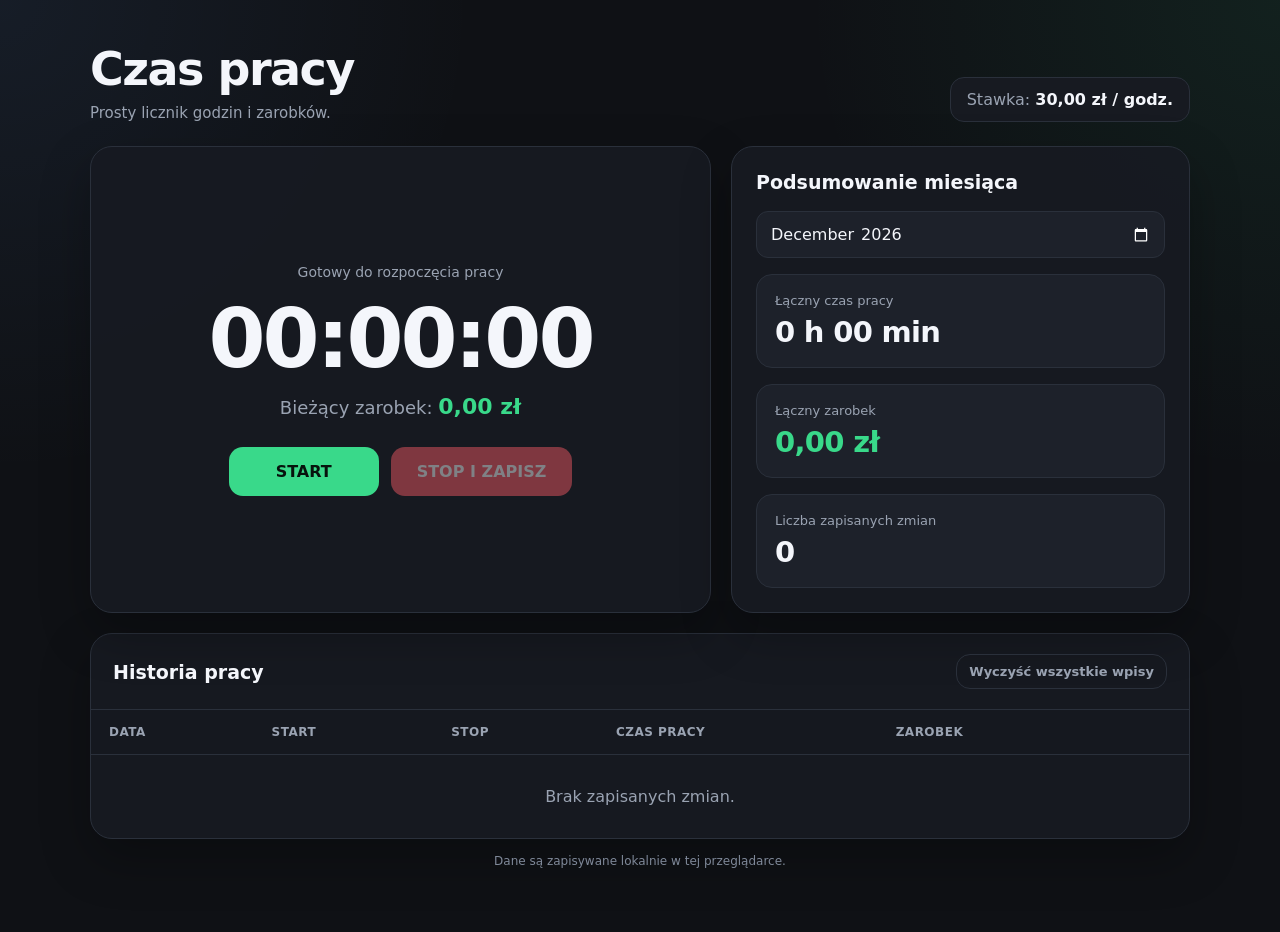
<file: index.html>
<!DOCTYPE html>
<html lang="pl">
<head>
  <meta charset="UTF-8" />
  <meta name="viewport" content="width=device-width, initial-scale=1.0" />
  <meta name="theme-color" content="#111318" />
  <title>Czas pracy</title>
  <style>
    :root{
      --bg:#0f1115;
      --panel:#171a21;
      --panel2:#1d212a;
      --text:#f4f6fb;
      --muted:#9aa3b2;
      --border:#2a303b;
      --green:#39d98a;
      --green2:#22b873;
      --red:#ff5d68;
      --blue:#6da8ff;
      --shadow:0 20px 50px rgba(0,0,0,.28);
    }

    *{box-sizing:border-box}

    body{
      margin:0;
      min-height:100vh;
      font-family:Inter,system-ui,-apple-system,BlinkMacSystemFont,"Segoe UI",sans-serif;
      background:
        radial-gradient(circle at top left, rgba(109,168,255,.08), transparent 30%),
        radial-gradient(circle at top right, rgba(57,217,138,.08), transparent 30%),
        var(--bg);
      color:var(--text);
    }

    .wrap{
      width:min(1100px, calc(100% - 32px));
      margin:0 auto;
      padding:42px 0 64px;
    }

    header{
      display:flex;
      justify-content:space-between;
      gap:20px;
      align-items:end;
      margin-bottom:24px;
    }

    h1{
      margin:0;
      font-size:clamp(30px,5vw,46px);
      letter-spacing:-1.5px;
    }

    .subtitle{
      color:var(--muted);
      margin-top:8px;
      font-size:15px;
    }

    .rate{
      background:var(--panel);
      border:1px solid var(--border);
      border-radius:14px;
      padding:12px 16px;
      color:var(--muted);
      white-space:nowrap;
    }

    .rate strong{color:var(--text)}

    .grid{
      display:grid;
      grid-template-columns:1.15fr .85fr;
      gap:20px;
    }

    .card{
      background:rgba(23,26,33,.94);
      border:1px solid var(--border);
      border-radius:22px;
      box-shadow:var(--shadow);
    }

    .timer-card{
      padding:34px;
      display:flex;
      min-height:330px;
      flex-direction:column;
      justify-content:center;
      align-items:center;
      text-align:center;
    }

    .status{
      color:var(--muted);
      font-size:14px;
      margin-bottom:18px;
    }

    .status.running{
      color:var(--green);
    }

    .timer{
      font-variant-numeric:tabular-nums;
      font-weight:800;
      font-size:clamp(48px,8vw,82px);
      line-height:1;
      letter-spacing:-3px;
      margin-bottom:14px;
    }

    .live-money{
      color:var(--muted);
      font-size:18px;
      margin-bottom:28px;
    }

    .live-money strong{
      color:var(--green);
      font-size:22px;
    }

    .controls{
      display:flex;
      gap:12px;
      flex-wrap:wrap;
      justify-content:center;
    }

    button{
      border:0;
      cursor:pointer;
      font:inherit;
      font-weight:800;
      border-radius:14px;
      transition:.18s ease;
    }

    button:hover{transform:translateY(-1px)}
    button:active{transform:translateY(0)}

    .primary{
      min-width:150px;
      padding:15px 26px;
      background:var(--green);
      color:#07130d;
    }

    .primary:hover{background:var(--green2)}

    .stop{
      min-width:150px;
      padding:15px 26px;
      background:var(--red);
      color:white;
    }

    .stop:disabled,
    .primary:disabled{
      opacity:.45;
      cursor:not-allowed;
      transform:none;
    }

    .summary{
      padding:24px;
      display:flex;
      flex-direction:column;
      gap:16px;
    }

    .summary h2{
      font-size:19px;
      margin:0 0 2px;
    }

    .month-picker{
      display:flex;
      gap:10px;
      align-items:center;
    }

    input[type="month"]{
      width:100%;
      background:var(--panel2);
      color:var(--text);
      border:1px solid var(--border);
      border-radius:12px;
      padding:12px 13px;
      font:inherit;
      color-scheme:dark;
    }

    .stat{
      background:var(--panel2);
      border:1px solid var(--border);
      border-radius:16px;
      padding:18px;
    }

    .stat-label{
      color:var(--muted);
      font-size:13px;
      margin-bottom:7px;
    }

    .stat-value{
      font-size:29px;
      font-weight:850;
      letter-spacing:-.7px;
    }

    .stat-value.money{color:var(--green)}

    .table-card{
      margin-top:20px;
      overflow:hidden;
    }

    .table-head{
      display:flex;
      justify-content:space-between;
      align-items:center;
      gap:15px;
      padding:20px 22px;
      border-bottom:1px solid var(--border);
    }

    .table-head h2{
      margin:0;
      font-size:19px;
    }

    .clear-btn{
      background:transparent;
      color:var(--muted);
      border:1px solid var(--border);
      padding:9px 12px;
      font-size:13px;
    }

    .clear-btn:hover{
      color:white;
      border-color:#455064;
    }

    .table-wrap{overflow:auto}

    table{
      width:100%;
      border-collapse:collapse;
      min-width:760px;
    }

    th,td{
      padding:15px 18px;
      text-align:left;
      border-bottom:1px solid var(--border);
      font-size:14px;
    }

    th{
      color:var(--muted);
      font-size:12px;
      text-transform:uppercase;
      letter-spacing:.5px;
      background:#15181f;
    }

    tbody tr:hover{background:rgba(255,255,255,.015)}

    .money-cell{
      color:var(--green);
      font-weight:750;
    }

    .delete{
      background:transparent;
      color:#ff7c85;
      padding:7px 10px;
      border:1px solid rgba(255,93,104,.25);
      font-size:12px;
    }

    .empty{
      padding:32px;
      color:var(--muted);
      text-align:center;
    }

    .note{
      margin-top:15px;
      color:#7f8999;
      font-size:12px;
      text-align:center;
    }

    @media (max-width:800px){
      .grid{grid-template-columns:1fr}
      header{align-items:flex-start;flex-direction:column}
      .rate{width:100%}
      .timer-card{min-height:300px;padding:28px 18px}
      .wrap{width:min(100% - 20px,1100px);padding-top:24px}
      .timer{letter-spacing:-2px}
    }
  </style>
</head>
<body>
  <main class="wrap">
    <header>
      <div>
        <h1>Czas pracy</h1>
        <div class="subtitle">Prosty licznik godzin i zarobków.</div>
      </div>
      <div class="rate">Stawka: <strong>30,00 zł / godz.</strong></div>
    </header>

    <section class="grid">
      <div class="card timer-card">
        <div id="status" class="status">Gotowy do rozpoczęcia pracy</div>
        <div id="timer" class="timer">00:00:00</div>
        <div class="live-money">Bieżący zarobek: <strong id="liveMoney">0,00 zł</strong></div>
        <div class="controls">
          <button id="startBtn" class="primary">START</button>
          <button id="stopBtn" class="stop" disabled>STOP I ZAPISZ</button>
        </div>
      </div>

      <aside class="card summary">
        <h2>Podsumowanie miesiąca</h2>
        <div class="month-picker">
          <input id="monthPicker" type="month">
        </div>

        <div class="stat">
          <div class="stat-label">Łączny czas pracy</div>
          <div id="monthTime" class="stat-value">0 h 00 min</div>
        </div>

        <div class="stat">
          <div class="stat-label">Łączny zarobek</div>
          <div id="monthMoney" class="stat-value money">0,00 zł</div>
        </div>

        <div class="stat">
          <div class="stat-label">Liczba zapisanych zmian</div>
          <div id="monthSessions" class="stat-value">0</div>
        </div>
      </aside>
    </section>

    <section class="card table-card">
      <div class="table-head">
        <h2>Historia pracy</h2>
        <button id="clearBtn" class="clear-btn">Wyczyść wszystkie wpisy</button>
      </div>
      <div class="table-wrap">
        <table>
          <thead>
            <tr>
              <th>Data</th>
              <th>Start</th>
              <th>Stop</th>
              <th>Czas pracy</th>
              <th>Zarobek</th>
              <th></th>
            </tr>
          </thead>
          <tbody id="historyBody"></tbody>
        </table>
        <div id="emptyState" class="empty">Brak zapisanych zmian.</div>
      </div>
    </section>

    <div class="note">Dane są zapisywane lokalnie w tej przeglądarce.</div>
  </main>

  <script>
    const HOURLY_RATE = 30;
    const STORAGE_KEY = 'workTimerSessions_v1';
    const RUNNING_KEY = 'workTimerRunning_v1';

    const timerEl = document.getElementById('timer');
    const liveMoneyEl = document.getElementById('liveMoney');
    const statusEl = document.getElementById('status');
    const startBtn = document.getElementById('startBtn');
    const stopBtn = document.getElementById('stopBtn');
    const historyBody = document.getElementById('historyBody');
    const emptyState = document.getElementById('emptyState');
    const monthPicker = document.getElementById('monthPicker');
    const monthTime = document.getElementById('monthTime');
    const monthMoney = document.getElementById('monthMoney');
    const monthSessions = document.getElementById('monthSessions');
    const clearBtn = document.getElementById('clearBtn');

    let timerInterval = null;

    function getSessions() {
      try {
        return JSON.parse(localStorage.getItem(STORAGE_KEY)) || [];
      } catch {
        return [];
      }
    }

    function saveSessions(sessions) {
      localStorage.setItem(STORAGE_KEY, JSON.stringify(sessions));
    }

    function getRunningStart() {
      const value = localStorage.getItem(RUNNING_KEY);
      return value ? Number(value) : null;
    }

    function setRunningStart(ts) {
      localStorage.setItem(RUNNING_KEY, String(ts));
    }

    function clearRunningStart() {
      localStorage.removeItem(RUNNING_KEY);
    }

    function pad(n) {
      return String(n).padStart(2, '0');
    }

    function formatDuration(ms) {
      const totalSeconds = Math.max(0, Math.floor(ms / 1000));
      const h = Math.floor(totalSeconds / 3600);
      const m = Math.floor((totalSeconds % 3600) / 60);
      const s = totalSeconds % 60;
      return `${pad(h)}:${pad(m)}:${pad(s)}`;
    }

    function formatMonthDuration(ms) {
      const totalMinutes = Math.floor(ms / 60000);
      const h = Math.floor(totalMinutes / 60);
      const m = totalMinutes % 60;
      return `${h} h ${pad(m)} min`;
    }

    function formatMoney(value) {
      return value.toLocaleString('pl-PL', {
        style: 'currency',
        currency: 'PLN'
      });
    }

    function earnedFromMs(ms) {
      return (ms / 3600000) * HOURLY_RATE;
    }

    function formatDate(ts) {
      return new Date(ts).toLocaleDateString('pl-PL');
    }

    function formatTime(ts) {
      return new Date(ts).toLocaleTimeString('pl-PL', {
        hour: '2-digit',
        minute: '2-digit',
        second: '2-digit'
      });
    }

    function currentMonthValue() {
      const d = new Date();
      return `${d.getFullYear()}-${pad(d.getMonth() + 1)}`;
    }

    function sessionMonth(session) {
      const d = new Date(session.start);
      return `${d.getFullYear()}-${pad(d.getMonth() + 1)}`;
    }

    function updateTimer() {
      const start = getRunningStart();
      if (!start) {
        timerEl.textContent = '00:00:00';
        liveMoneyEl.textContent = formatMoney(0);
        return;
      }

      const elapsed = Date.now() - start;
      timerEl.textContent = formatDuration(elapsed);
      liveMoneyEl.textContent = formatMoney(earnedFromMs(elapsed));
    }

    function setRunningUI(running) {
      startBtn.disabled = running;
      stopBtn.disabled = !running;
      statusEl.textContent = running ? 'Praca trwa…' : 'Gotowy do rozpoczęcia pracy';
      statusEl.classList.toggle('running', running);
    }

    function startWork() {
      if (getRunningStart()) return;
      setRunningStart(Date.now());
      setRunningUI(true);
      updateTimer();
      timerInterval = setInterval(updateTimer, 1000);
    }

    function stopWork() {
      const start = getRunningStart();
      if (!start) return;

      const end = Date.now();
      const duration = Math.max(0, end - start);

      const sessions = getSessions();
      sessions.push({
        id: (crypto.randomUUID ? crypto.randomUUID() : String(Date.now()) + Math.random()),
        start,
        end,
        duration,
        earned: earnedFromMs(duration)
      });

      saveSessions(sessions);
      clearRunningStart();

      clearInterval(timerInterval);
      timerInterval = null;

      setRunningUI(false);
      updateTimer();
      renderAll();
    }

    function deleteSession(id) {
      const sessions = getSessions().filter(s => s.id !== id);
      saveSessions(sessions);
      renderAll();
    }

    function clearAll() {
      const sessions = getSessions();
      if (!sessions.length) return;

      const ok = confirm('Na pewno usunąć wszystkie zapisane wpisy?');
      if (!ok) return;

      localStorage.removeItem(STORAGE_KEY);
      renderAll();
    }

    function renderHistory() {
      const sessions = getSessions().sort((a,b) => b.start - a.start);
      historyBody.innerHTML = '';

      emptyState.style.display = sessions.length ? 'none' : 'block';

      for (const session of sessions) {
        const tr = document.createElement('tr');
        tr.innerHTML = `
          <td>${formatDate(session.start)}</td>
          <td>${formatTime(session.start)}</td>
          <td>${formatTime(session.end)}</td>
          <td>${formatDuration(session.duration)}</td>
          <td class="money-cell">${formatMoney(session.earned)}</td>
          <td><button class="delete" data-id="${session.id}">Usuń</button></td>
        `;
        historyBody.appendChild(tr);
      }

      historyBody.querySelectorAll('.delete').forEach(btn => {
        btn.addEventListener('click', () => deleteSession(btn.dataset.id));
      });
    }

    function renderSummary() {
      const selectedMonth = monthPicker.value || currentMonthValue();
      const sessions = getSessions().filter(s => sessionMonth(s) === selectedMonth);

      const totalMs = sessions.reduce((sum, s) => sum + Number(s.duration || 0), 0);
      const totalMoney = sessions.reduce((sum, s) => sum + Number(s.earned || 0), 0);

      monthTime.textContent = formatMonthDuration(totalMs);
      monthMoney.textContent = formatMoney(totalMoney);
      monthSessions.textContent = sessions.length;
    }

    function renderAll() {
      renderHistory();
      renderSummary();
    }

    startBtn.addEventListener('click', startWork);
    stopBtn.addEventListener('click', stopWork);
    clearBtn.addEventListener('click', clearAll);
    monthPicker.addEventListener('change', renderSummary);

    monthPicker.value = currentMonthValue();

    const running = !!getRunningStart();
    setRunningUI(running);
    updateTimer();

    if (running) {
      timerInterval = setInterval(updateTimer, 1000);
    }

    renderAll();
  </script>
</body>
</html>
</file>
